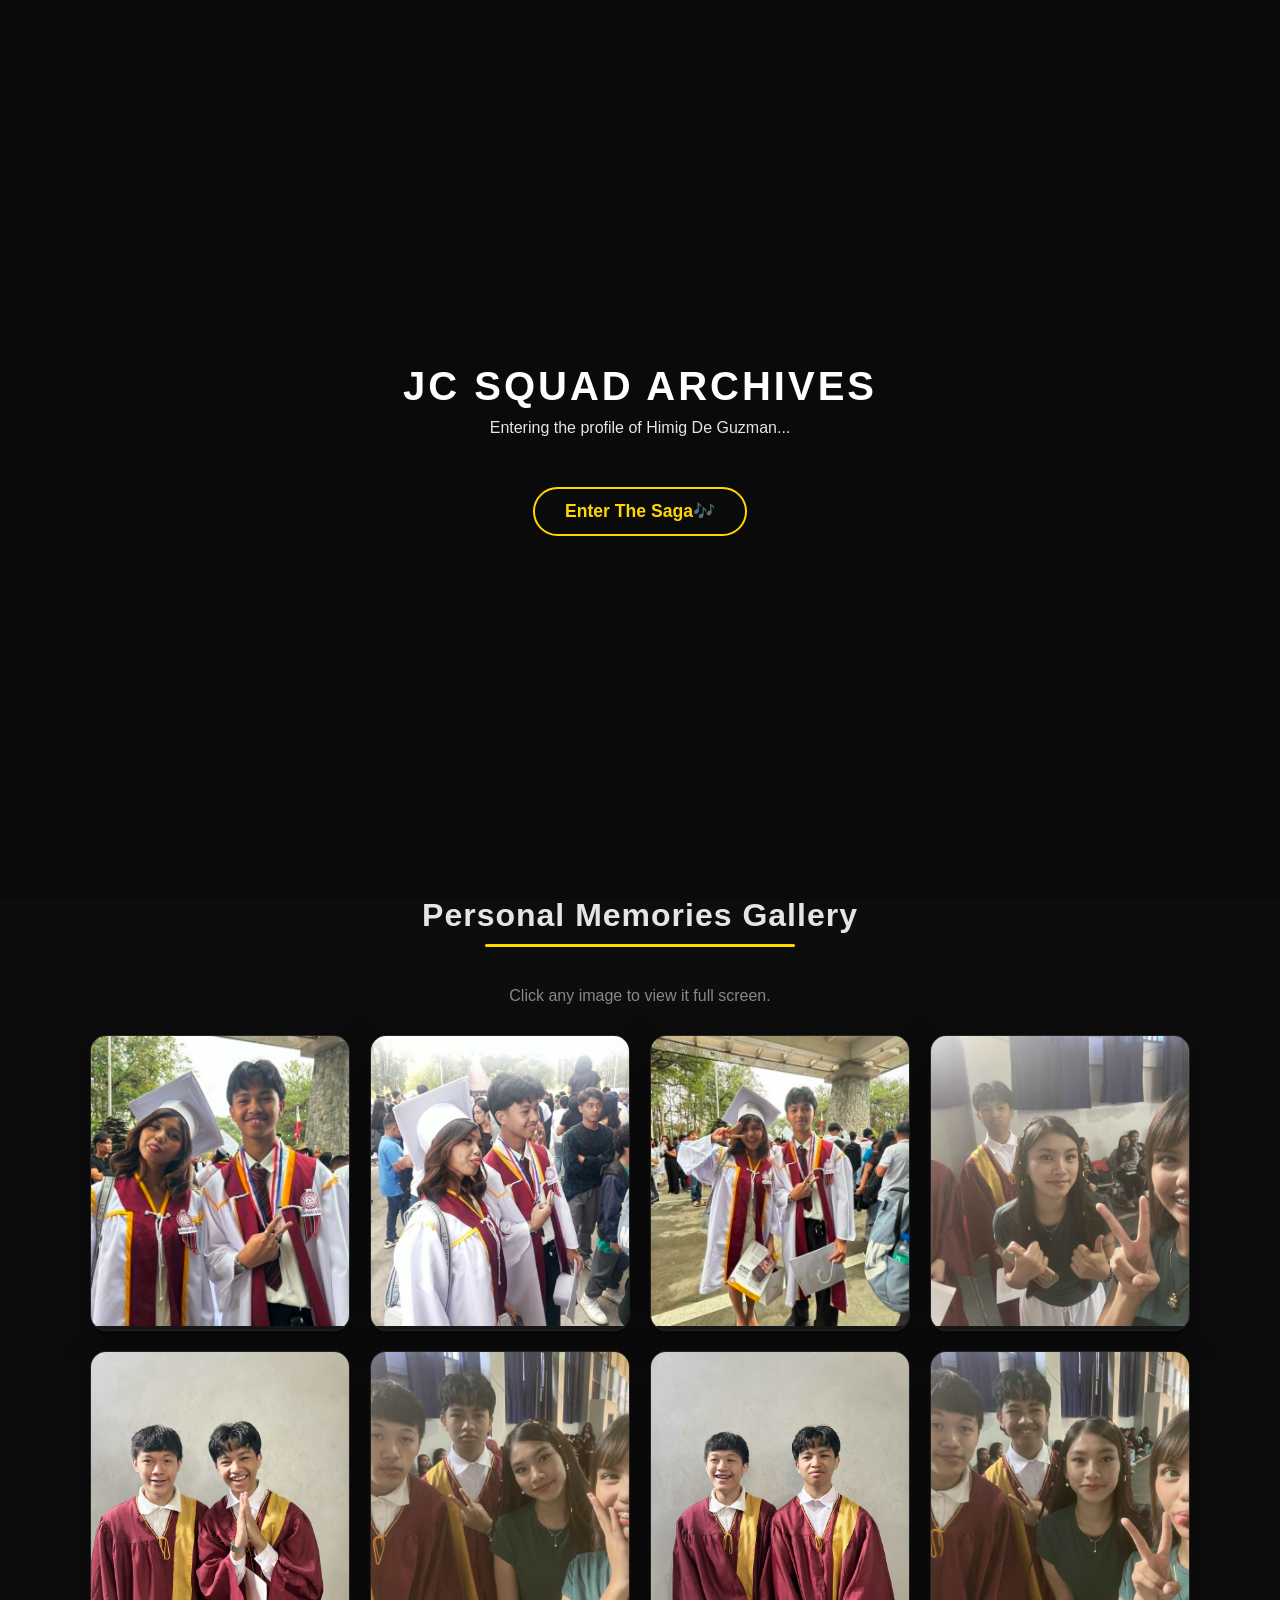
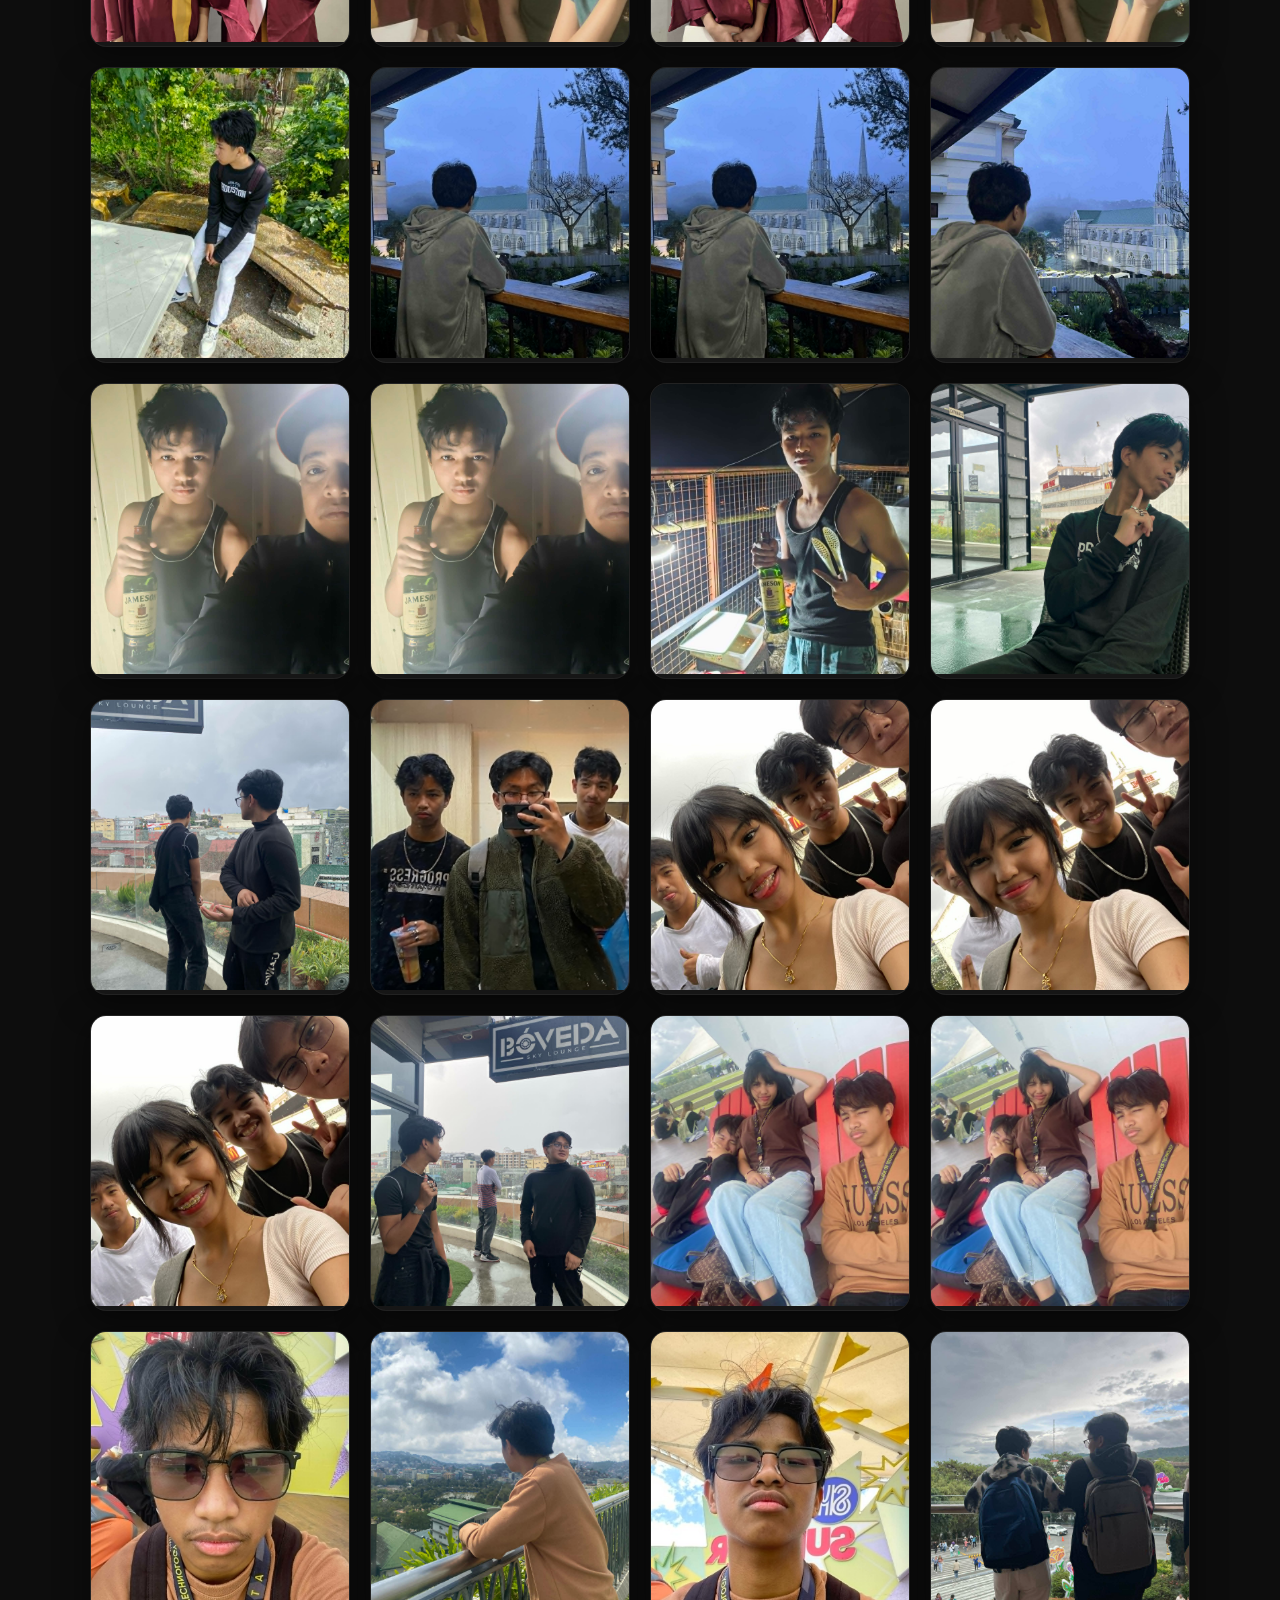
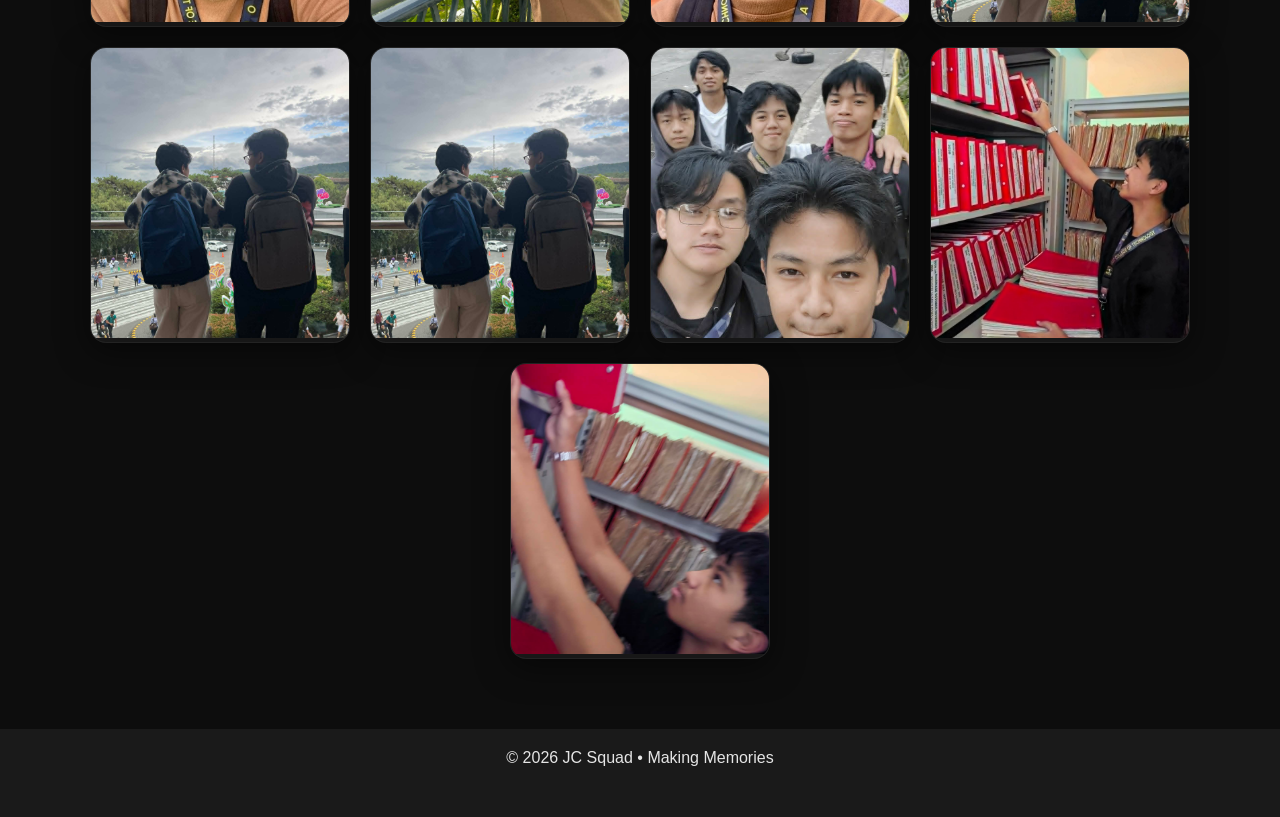
<file: Himig.html>
<!DOCTYPE html>
<html lang="en">

<head>
    <meta charset="UTF-8">
    <meta name="viewport" content="width=device-width, initial-scale=1.0">
    <title>Member Profile: Himig De Guzman - JC Squad</title>
    <link rel="stylesheet" href="styles.css">
</head>

<body>
    <div id="welcome-gate">
    <div class="gate-content">
        <h1>JC SQUAD ARCHIVES</h1>
        <p>Entering the profile of Himig De Guzman...</p>
        <button onclick="enterSite()">Enter The Saga🎶</button>
    </div>
</div>

<audio id="bg-music" src="Jc squad images/Music/Tamale.mp3" loop></audio>

<button id="music-toggle-btn" onclick="toggleMusic()" title="Toggle Background Music">
    🎵 Play Theme
</button>

<header>
    <h1>HIMIG DE GUZMAN</h1>
    <p>THE SAGA</p>

    <nav>
        <a href="practice site.html">← Back to Home</a>
    </nav>
</header>

<main class="profile-container">
    <div class="profile-layout">
        
        <div class="profile-left">
            <div class="profile-card">
                <img src="Jc squad images/Himig.jpg" alt="Member Profile Picture">
                <h2>Himig M. De Guzman</h2>
                <span class="member-role">The Saga🎶</span>
            </div>
        </div>

        <div class="profile-right">
            <div class="bio-section">
                <h3>About Me</h3>
                <p>Welcome to the official JC Squad Website, I am Himig De guzman creator of said website.
                    I made this website to practice html and to also tribute the best friends a guy can have.
                    I like music, games, anime,food.I like playing the drums and going outside</p>
            </div>

            <div class="stats-section">
                <h3>Squad Stats</h3>
                <ul class="stats-list">
                    <li><strong>6th member</strong></li>
                    <li><strong>Nicknames:</strong> The Saga, Goblin Division Champion, Lot A Nigger, Ragebaiter</li>
                    <li><strong>Joined Squad:</strong> Established Day One</li>
                </ul>
            </div>
        </div>

    </div>
</main>

<section id="album-content" style="padding-top: 20px;">
    <h2 style="text-align: center;">Personal Memories Gallery</h2>
    <p style="text-align: center; color: #888; margin-bottom: 30px;">Click any image to view it full screen.</p>

    <div class="album-grid">
        <div class="card" onclick="openLightbox(this, 'image')">
            <img src="Jc squad images/himig Profile/Graduation (1).jpg" alt="Squad Photo">
        </div>
        <div class="card" onclick="openLightbox(this, 'image')">
            <img src="Jc squad images/himig Profile/Graduation (2).jpg" alt="Squad Photo">
        </div>
        <div class="card" onclick="openLightbox(this, 'image')">
            <img src="Jc squad images/himig Profile/Graduation (3).jpg" alt="Squad Photo">
        </div>
        <div class="card" onclick="openLightbox(this, 'image')">
            <img src="Jc squad images/himig Profile/choir (1).jpg" alt="Squad Photo">
        </div>
        <div class="card" onclick="openLightbox(this, 'image')">
            <img src="Jc squad images/himig Profile/choir (2).jpg" alt="Squad Photo">
        </div>
        <div class="card" onclick="openLightbox(this, 'image')">
            <img src="Jc squad images/himig Profile/choir (3).jpg" alt="Squad Photo">
        </div>
        <div class="card" onclick="openLightbox(this, 'image')">
            <img src="Jc squad images/himig Profile/choir (4).jpg" alt="Squad Photo">
        </div>
        <div class="card" onclick="openLightbox(this, 'image')">
            <img src="Jc squad images/himig Profile/choir (5).jpg" alt="Squad Photo">
        </div>
        <div class="card" onclick="openLightbox(this, 'image')">
            <img src="Jc squad images/himig Profile/Himig (25).jpg" alt="Squad Photo">
        </div>
        <div class="card" onclick="openLightbox(this, 'image')">
            <img src="Jc squad images/himig Profile/kubo (1).jpg" alt="Squad Photo">
        </div>
        <div class="card" onclick="openLightbox(this, 'image')">
            <img src="Jc squad images/himig Profile/kubo (2).jpg" alt="Squad Photo">
        </div>
        <div class="card" onclick="openLightbox(this, 'image')">
            <img src="Jc squad images/himig Profile/kubo (3).jpg" alt="Squad Photo">
        </div>
        <div class="card" onclick="openLightbox(this, 'image')">
            <img src="Jc squad images/himig Profile/new year (1).jpg" alt="Squad Photo">
        </div>
        <div class="card" onclick="openLightbox(this, 'image')">
            <img src="Jc squad images/himig Profile/new year (1).jpg" alt="Squad Photo">
        </div>
        <div class="card" onclick="openLightbox(this, 'image')">
            <img src="Jc squad images/himig Profile/new year (2).jpg" alt="Squad Photo">
        </div>
        <div class="card" onclick="openLightbox(this, 'image')">
            <img src="Jc squad images/himig Profile/porta (1).jpg" alt="Squad Photo">
        </div>
        <div class="card" onclick="openLightbox(this, 'image')">
            <img src="Jc squad images/himig Profile/porta (2).jpg" alt="Squad Photo">
        </div>
        <div class="card" onclick="openLightbox(this, 'image')">
            <img src="Jc squad images/himig Profile/porta (3).jpg" alt="Squad Photo">
        </div>
        <div class="card" onclick="openLightbox(this, 'image')">
            <img src="Jc squad images/himig Profile/porta (4).jpg" alt="Squad Photo">
        </div>
        <div class="card" onclick="openLightbox(this, 'image')">
            <img src="Jc squad images/himig Profile/porta (5).jpg" alt="Squad Photo">
        </div>
        <div class="card" onclick="openLightbox(this, 'image')">
            <img src="Jc squad images/himig Profile/porta (6).jpg" alt="Squad Photo">
        </div>
        <div class="card" onclick="openLightbox(this, 'image')">
            <img src="Jc squad images/himig Profile/porta (7).jpg" alt="Squad Photo">
        </div>
        <div class="card" onclick="openLightbox(this, 'image')">
            <img src="Jc squad images/himig Profile/sm (1).jpg" alt="Squad Photo">
        </div>
        <div class="card" onclick="openLightbox(this, 'image')">
            <img src="Jc squad images/himig Profile/sm (2).jpg" alt="Squad Photo">
        </div>
        <div class="card" onclick="openLightbox(this, 'image')">
            <img src="Jc squad images/himig Profile/sm (3).jpg" alt="Squad Photo">
        </div>
        <div class="card" onclick="openLightbox(this, 'image')">
            <img src="Jc squad images/himig Profile/sm (4).jpg" alt="Squad Photo">
        </div>
        <div class="card" onclick="openLightbox(this, 'image')">
            <img src="Jc squad images/himig Profile/sm (5).jpg" alt="Squad Photo">
        </div>
        <div class="card" onclick="openLightbox(this, 'image')">
            <img src="Jc squad images/himig Profile/Smbf (1).jpg" alt="Squad Photo">
        </div>
        <div class="card" onclick="openLightbox(this, 'image')">
            <img src="Jc squad images/himig Profile/Smbf (1).jpg" alt="Squad Photo">
        </div>
        <div class="card" onclick="openLightbox(this, 'image')">
            <img src="Jc squad images/himig Profile/Smbf (1).jpg" alt="Squad Photo">
        </div>
        <div class="card" onclick="openLightbox(this, 'image')">
            <img src="Jc squad images/himig Profile/WI (1).jpg" alt="Squad Photo">
        </div>
        <div class="card" onclick="openLightbox(this, 'image')">
            <img src="Jc squad images/himig Profile/WI (2).jpg" alt="Squad Photo">
        </div>
        <div class="card" onclick="openLightbox(this, 'image')">
            <img src="Jc squad images/himig Profile/WI (3).jpg" alt="Squad Photo">
        </div>
    </div>
</section>

<div id="corner-slide-in" class="slide-in-mascot">
    <img src="Jc squad images/edited-photo (1).png" alt="Squad Accent">
</div>
<div id="left-corner-mascot" class="slide-in-mascot-left">
    <img src="Jc squad images/Mohawk himig.png" alt="Left Squad Accent">
</div>

<div id="lightbox" class="lightbox">
    <span class="close-btn" onclick="closeLightbox()">&times;</span>
    
    <div class="lightbox-controls">
        <button id="zoom-btn" onclick="toggleZoom()">🔍 Zoom In</button>
        <a id="download-btn" href="#" download="JC_Squad_Memory">💾 Download</a>
    </div>

    <div class="lightbox-img-wrapper" onclick="closeLightboxOverlay(event)">
        <img class="lightbox-content" id="lightbox-img" alt="Expanded view">
        <video class="lightbox-content" id="lightbox-video" controls style="display: none;"></video>
    </div>
</div>

<footer>
    <p>© 2026 JC Squad • Making Memories</p>
</footer>

<script>
let isZoomed = false;

// --- AUDIO LOGIC ---
function toggleMusic() {
    const audio = document.getElementById("bg-music");
    const btn = document.getElementById("music-toggle-btn");
    
    if (audio.paused) {
        audio.play().then(() => {
            btn.innerText = "⏸ Pause Theme";
            btn.classList.add("playing");
        }).catch(error => {
            console.log("Playback blocked by browser settings:", error);
        });
    } else {
        audio.pause();
        btn.innerText = "🎵 Play Theme";
        btn.classList.remove("playing");
    }
}

// Automatically try to start audio if user clicks anywhere on the page body
document.body.addEventListener('click', function() {
    const audio = document.getElementById("bg-music");
    const btn = document.getElementById("music-toggle-btn");
    // If it hasn't started playing yet and isn't intentionally paused, try starting it quietly
    if (audio.paused && !btn.classList.contains('playing')) {
        // Optional: uncomment below if you want it to jumpstart on first general click
        // toggleMusic();
    }
}, { once: true });


// --- LIGHTBOX GALLERY LOGIC ---
function openLightbox(element, type) {
    const lightboxImg = document.getElementById("lightbox-img");
    const lightboxVideo = document.getElementById("lightbox-video");
    const downloadBtn = document.getElementById("download-btn");
    const zoomBtn = document.getElementById("zoom-btn");
    const bgAudio = document.getElementById("bg-music");
    
    isZoomed = false;
    lightboxImg.classList.remove('zoomed');
    zoomBtn.innerText = "🔍 Zoom In";
    lightboxVideo.pause();

    // Subtle touch: Duck the background music volume if a gallery video starts playing
    if (type === 'video') {
        bgAudio.volume = 0.2; 
    }

    if (type === 'image') {
        lightboxImg.style.display = "block";
        lightboxVideo.style.display = "none";
        zoomBtn.style.display = "inline-block";
        
        const originalImg = element.querySelector('img').src;
        lightboxImg.src = originalImg;
        downloadBtn.href = originalImg;
        
    } else if (type === 'video') {
        lightboxImg.style.display = "none";
        lightboxVideo.style.display = "block";
        zoomBtn.style.display = "none";
        
        const originalVideo = element.querySelector('video').src;
        lightboxVideo.src = originalVideo;
        downloadBtn.href = originalVideo;
        
        lightboxVideo.play();
    }
    
    document.getElementById("lightbox").style.display = "flex";
}

function closeLightbox() {
    document.getElementById("lightbox-video").pause();
    document.getElementById("lightbox").style.display = "none";
    
    // Restore music volume when gallery video is closed
    document.getElementById("bg-music").volume = 1.0;
}

function closeLightboxOverlay(event) {
    if (event.target.id !== 'lightbox-img' && event.target.id !== 'lightbox-video') {
        closeLightbox();
    }
}

function toggleZoom() {
    const lightboxImg = document.getElementById("lightbox-img");
    const zoomBtn = document.getElementById("zoom-btn");
    
    isZoomed = !isZoomed;
    
    if (isZoomed) {
        lightboxImg.classList.add('zoomed');
        zoomBtn.innerText = "🔍 Zoom Out";
    } else {
        lightboxImg.classList.remove('zoomed');
        zoomBtn.innerText = "🔍 Zoom In";
    }
}
function enterSite() {
    const gate = document.getElementById("welcome-gate");
    const audio = document.getElementById("bg-music");
    const btn = document.getElementById("music-toggle-btn");
    
    // Hide the gate smoothly
    gate.style.opacity = "0";
    gate.style.visibility = "hidden";
    
    // Play the audio track flawlessly
    audio.play();
    if (btn) btn.innerText = "⏸ Pause Theme";
}
const footerObserver = new IntersectionObserver((entries) => {
    entries.forEach(entry => {
        // Target both individual elements
        const rightMascot = document.getElementById('corner-slide-in');
        const leftMascot = document.getElementById('left-corner-mascot');
        
        if (entry.isIntersecting) {
            // If they exist on the page, add the show class
            if(rightMascot) rightMascot.classList.add('show');
            if(leftMascot) leftMascot.classList.add('show');
        } else {
            // Remove the show class when scrolling back up
            if(rightMascot) rightMascot.classList.remove('show');
            if(leftMascot) leftMascot.classList.remove('show');
        }
    });
}, { 
    threshold: 0.1 
});

// Monitor the footer block
footerObserver.observe(document.querySelector('footer'));
</script>

</body>
</html>
</file>
<file: styles.css>
*{
        margin:0;
        padding:0;
        box-sizing:border-box;
    }

    body {
        font-family: 'Segoe UI', Arial, sans-serif; /* Cleaner, more modern font rendering */
        background: #0d0d0d; /* Slightly deeper, richer pitch black */
        color: #e5e5e5;
        overflow-x: hidden;
    }   

    header {
        text-align: center;
        padding: 45px 20px;
        background: radial-gradient(circle at center, #1f1f1f 0%, #0d0d0d 100%);
        border-bottom: 1px solid rgba(255, 255, 255, 0.05);
    }

    header h1 {
    font-size: 3.5rem;
    font-weight: 800;
    letter-spacing: 2px;
    text-transform: uppercase;
    background: linear-gradient(135deg, #ffffff 30%, #ffd700 100%);
    
    -webkit-background-clip: text; /* For Safari and older Chrome engines */
    background-clip: text;         /* The standard version (Add this line!) */
    
    -webkit-text-fill-color: transparent; 
    }
    header p {
        font-size: 1.1rem;
        color: #ffffff;
        letter-spacing: 1px;
        text-transform: uppercase;
        margin-top: 5px;
    }



    nav{
        margin-top:20px;
    }

    nav a{
        color:white;
        text-decoration:none;
        margin:0 15px;
        font-weight:bold;
    }

    nav a:hover{
        color:gold;
    }

    section{
        padding:40px 20px;  
    }

    h2 {
        text-align: center;
        margin-bottom: 40px;
        font-size: 2rem;
        letter-spacing: 1px;
        position: relative;
    }
    
    /* Subtle under-line accent for section titles */
    h2::after {
        content: '';
        display: block;
        width: 25%;
        height: 3px;
        background: gold;
        margin: 10px auto 0 auto;
        border-radius: 2px;
    }

    .member-container{
        display:flex;
        flex-wrap:wrap;
        justify-content:center;
        gap:25px;
    }

    .card {
        width: 260px;
        background: rgba(30, 30, 30, 0.65); /* Semi-transparent glass background */
        backdrop-filter: blur(10px); /* Blurs content behind the card slightly */
        -webkit-backdrop-filter: blur(10px);
        border: 1px solid rgba(255, 255, 255, 0.05); /* Soft premium border edge */
        border-radius: 16px; /* Smoother corner curves */
        overflow: hidden;
        text-align: center;
        transition: all 0.4s cubic-bezier(0.165, 0.84, 0.44, 1); /* Ultra smooth ease-out curve */
        box-shadow: 0 8px 32px rgba(0, 0, 0, 0.5);
    }

    .card:hover {
        transform: translateY(-12px);
        border-color: rgba(255, 215, 0, 0.4); /* Border turns soft gold */
        box-shadow: 0 15px 35px rgba(255, 215, 0, 0.15); /* Gives the card a gold aura glow */
    }

    .card img {
        width: 100%;
        height: 290px;
        object-fit: cover;
        transition: transform 0.5s ease;
    }   

    .card:hover img {
        transform: scale(1.05);
    }

    .card h3 {
        margin-top: 15px;
        font-size: 1.3rem;
        color: #ffffff;
        transition: color 0.3s ease;
    }
    
    .card:hover h3 {
        color: gold; /* Name turns gold when card is highlighted */
    }

    .card p {
        padding: 0 15px 20px 15px;
        color: #ffffff;
        font-size: 0.95rem;
    }   

    footer{
        text-align:center;
        padding:20px;
        background:#1a1a1a;
    }
    .card a{
        color:rgb(255, 255, 255);
        text-decoration:none;
        display:block;
    }

    p {
        text-align: center;
    }
    /* Video container */
    .video-wrapper {
    display: inline-block;
    border-radius: 12px;
    overflow: hidden;
    box-shadow: 0 8px 24px rgba(0, 0, 0, 0.5);
    transition: transform 0.2s ease, box-shadow 0.2s ease;
    cursor: pointer;
    }

    .video-wrapper:hover {
    transform: scale(1.03);
    box-shadow: 0 12px 32px rgba(0, 0, 0, 0.7);
    }

    .video-wrapper video {
    display: block;
    width: 220px;
    border-radius: 12px;
    }
    .album-grid {
    display: flex;
    flex-wrap: wrap;
    gap: 20px;
    justify-content: center;
    margin-bottom: 30px;
    }

    .album-card {
    position: relative;
    
    width: 200px;
    border-radius: 12px;
    overflow: hidden;
    box-shadow: 0 8px 24px rgba(0,0,0,0.5);
    transition: transform 0.2s ease;
    text-decoration: none;
    }

    .album-card:hover {
    transform: scale(1.05);
    }

    .album-card img {
    width: 100%;
    height: 250px;
    object-fit: cover;
    display: block;
    }

    .album-label {
    background: rgba(0,0,0,0.7);
    color: white;
    text-align: center;
    padding: 8px;
    font-size: 14px;
    font-weight: bold;
    }
    p {
    text-align: center;
    margin-bottom: 30px;
    }
     /* Lightbox Background Overlay */
    .lightbox {
    display: none; 
    position: fixed;
    z-index: 1000; 
    left: 0;
    top: 0;
    width: 100%;
    height: 100%;
    background-color: rgba(0, 0, 0, 0.9); /* Dark backdrop */
    justify-content: center;
    align-items: center;
    flex-direction: column;
    animation: fadeIn 0.3s ease;
    }

    /* Expanded Image Styles */
    .lightbox-content {
    max-width: 85%;
    max-height: 75%;
    border-radius: 8px;
    box-shadow: 0 0 25px rgba(255, 255, 255, 0.1);
    object-fit: contain;
    }

    /* Caption Text under expanded image */
    #lightbox-caption {
    margin-top: 15px;
    color: #ffffff;
    font-size: 1.2rem;
    text-align: center;
    }

    /* Close Button (X) */
    .close-btn {
    position: absolute;
    top: 20px;
    right: 35px;
    color: #fff;
    font-size: 40px;
    font-weight: bold;
    cursor: pointer;
    transition: 0.2s;
    }

    .close-btn:hover {
        color: gold;
    }

    /* Smooth Pointer feedback on clickable cards */
    .album-grid .card {
        cursor: pointer;
    }
    /* Container for top controls */
    .lightbox-controls {
        position: absolute;
        top: 20px;
        left: 20px;
        display: flex;
        gap: 15px;
        z-index: 1010;
    }

    /* Style for Zoom and Download Buttons */
    .lightbox-controls button, 
    .lightbox-controls a {
        background: rgba(255, 255, 255, 0.1);
        color: white;
        border: 1px solid rgba(255, 255, 255, 0.2);
        padding: 8px 16px;
        border-radius: 6px;
        font-size: 14px;
        font-weight: bold;
        text-decoration: none;
        cursor: pointer;
        transition: 0.2s ease;
    }

    .lightbox-controls button:hover, 
    .lightbox-controls a:hover {
        background: gold;
        color: black;
        border-color: gold;
    }

    /* Image wrapper to handle overflow scrolling when zoomed */
    .lightbox-img-wrapper {
        width: 100%;
        height: 100%;
        display: flex;
        justify-content: center;
        align-items: center;
        overflow: auto; /* Adds scrollbars if image gets larger than screen */
        padding: 40px;
    }

    /* Base style for the interactive image */
    .lightbox-content {
        max-width: 85%;
        max-height: 75%;
        border-radius: 8px;
        box-shadow: 0 0 25px rgba(0, 0, 0, 0.5);
        object-fit: contain;
        transition: transform 0.3s ease, max-width 0.3s ease, max-height 0.3s ease;
    }

    /* Zoomed-in state trigger */
    .lightbox-content.zoomed {
        transform: scale(1.5); /* Scales image size up by 50% */
        max-width: 95%;
        max-height: 95%;
        cursor: zoom-out;
    }
    /* Gives video previews inside the lightbox the exact same layout boundaries as photos */
    #lightbox-video {
        background: #000; /* Keeps a clean black backdrop while movie files buffer */
        max-width: 85%;
        max-height: 75%;
        border-radius: 8px;
        box-shadow: 0 0 25px rgba(0, 0, 0, 0.5);
        outline: none;
    }
    .grid-video-thumb {
        width: 100%;
        height: 300px;
        object-fit: cover;
        display: block;
    }
    html {
        scroll-behavior: smooth;
}
/* Base resting position (Deeply hidden off-screen to the right) */
.slide-in-mascot {
    position: fixed;
    bottom: -10px; /* Anchors it nicely to the bottom right corner */
    right: -160px; /* Tucked deep off-screen so it's fully invisible at first */
    width: 160px;
    height: auto;
    z-index: 99;
    border-radius: 12px 0 0 0; /* Only curve the top-left corner since the others touch the screen edge */
    overflow: hidden;
    /* CHANGES FOR THE PEEK EFFECT: Slower timing and a creeping ease curve */
    transition: transform 1.2s cubic-bezier(0.25, 1, 0.5, 1); 
    pointer-events: none;
}

/* Image containment rules */
.slide-in-mascot img {
    width: 200%;
    height: auto;
    display: block;
}

/* The active class triggered by JavaScript to slide it onto the viewport */
.slide-in-mascot.show {
    /* Only slides out by 80px, leaving the back half safely hidden off-screen! */
    transform: translateX(-150px); 
}
/* Add this class modification right under your .slide-in-mascot.show */
.slide-in-mascot.show img {
    animation: slowPeekBob 3s ease-in-out infinite alternate;
}

/* Gentle breathing/bobbing animation */
@keyframes slowPeekBob {
    0% {
        transform: translateY(0) rotate(0deg);
    }
    50% {
        transform: translateY(-5px) rotate(-1deg); /* Slightly lifts and tilts its head */
    }
    100% {
        transform: translateY(0) rotate(0deg);
    }
}
/* Base resting position (Deeply hidden off-screen to the LEFT) */
.slide-in-mascot-left {
    position: fixed;
    bottom: -10px; 
    left: -400px; /* Hidden completely off-screen to the left */
    width: 300px;
    height: auto;
    z-index: 99;
    border-radius: 0 12px 0 0; /* Curves the top-right corner since the left touches the screen edge */
    overflow: hidden;
    transition: transform 1.2s cubic-bezier(0.25, 1, 0.5, 1); 
    pointer-events: none;
}

.slide-in-mascot-left img {
    width: 100%;
    height: auto;
    display: block;
}

/* The Active State: Slides RIGHT onto the viewport */
.slide-in-mascot-left.show {
    /* POSITIVE VALUE: Moves 80px to the right, showing exactly half the image */
    transform: translateX(250px); 
}

/* Looping bob animation for the left side character */
.slide-in-mascot-left.show img {
    animation: slowPeekBobLeft 3s ease-in-out infinite alternate;
}

@keyframes slowPeekBobLeft {
    0% {
        transform: translateY(0) rotate(0deg);
    }
    50% {
        transform: translateY(-6px) rotate(1deg); /* Slight tilt forward into the page */
    }
    100% {
        transform: translateY(0) rotate(0deg);
    }
}
/* PROFILE WRAPPER & CONTAINER */
.profile-container {
    max-width: 1100px;
    margin: 40px auto;
    padding: 0 20px;
}

.profile-layout {
    display: flex;
    gap: 40px;
    flex-wrap: wrap; /* Automatically drops to single column layout on phones */
    justify-content: center;
    margin-bottom: 60px;
}

/* LEFT COLUMN: THE HIGHLIGHT PICTURE CARD */
.profile-left {
    flex: 1;
    min-width: 300px;
    max-width: 360px;
}

.profile-card {
    background: rgba(30, 30, 30, 0.65);
    backdrop-filter: blur(10px);
    -webkit-backdrop-filter: blur(10px);
    border: 1px solid rgba(255, 255, 255, 0.05);
    border-radius: 16px;
    padding: 20px;
    text-align: center;
    box-shadow: 0 10px 30px rgba(0, 0, 0, 0.5);
}

.profile-card img {
    width: 100%;
    height: auto;
    border-radius: 12px;
    object-fit: cover;
    box-shadow: 0 5px 15px rgba(0,0,0,0.3);
}

.profile-card h2 {
    margin-top: 15px;
    margin-bottom: 5px;
    font-size: 1.8rem;
}

.profile-card h2::after {
    display: none; /* Disables global under-line title decorations for this specific block */
}

.member-role {
    color: gold;
    font-weight: bold;
    font-size: 0.95rem;
    letter-spacing: 1px;
    text-transform: uppercase;
}

/* RIGHT COLUMN: TEXT STATS WINDOWS */
.profile-right {
    flex: 2;
    min-width: 300px;
    display: flex;
    flex-direction: column;
    gap: 25px;
}

.bio-section, .stats-section {
    background: rgba(20, 20, 20, 0.5);
    border-left: 4px solid gold; /* Modern accent side indicator bar */
    padding: 25px;
    border-radius: 4px 12px 12px 4px;
}

.profile-right h3 {
    color: #fff;
    margin-bottom: 12px;
    font-size: 1.4rem;
    letter-spacing: 0.5px;
}

.bio-section p {
    color: #b0b0b0;
    line-height: 1.6;
    font-size: 1.05rem;
}

/* DATA STATS LIST DISPLAY GRID */
.stats-list {
    list-style: none;
    padding: 0;
    margin: 0;
    display: flex;
    flex-direction: column;
    gap: 12px;
}

.stats-list li {
    font-size: 1.05rem;
    color: #d4d4d4;
    border-bottom: 1px solid rgba(255, 255, 255, 0.03);
    padding-bottom: 8px;
}

.stats-list strong {
    color: gold;
    margin-right: 8px;
}
/* FLOATING CONTROLLER FOR BACKGROUND THEME MUSIC */
#music-toggle-btn {
    position: fixed;
    bottom: 25px;
    left: 25px; /* Sits perfectly balanced in the bottom-left corner */
    z-index: 1000;
    background: rgba(30, 30, 30, 0.75);
    backdrop-filter: blur(8px);
    -webkit-backdrop-filter: blur(8px);
    color: white;
    border: 1px solid rgba(255, 255, 255, 0.1);
    padding: 10px 18px;
    border-radius: 30px; /* pill-shaped design */
    font-size: 0.9rem;
    font-weight: bold;
    cursor: pointer;
    box-shadow: 0 6px 20px rgba(0, 0, 0, 0.4);
    transition: all 0.3s ease;
    display: flex;
    align-items: center;
    gap: 8px;
}

#music-toggle-btn:hover {
    background: gold;
    color: black;
    border-color: gold;
    transform: translateY(-3px);
    box-shadow: 0 8px 25px rgba(255, 215, 0, 0.25);
}

/* Pulse animation effect when theme audio is playing */
#music-toggle-btn.playing {
    border-color: rgba(255, 215, 0, 0.6);
    box-shadow: 0 0 15px rgba(255, 215, 0, 0.15);
}
#welcome-gate {
    position: fixed;
    top: 0; left: 0; width: 100%; height: 100%;
    background: #0a0a0a;
    z-index: 9999; /* Covers everything */
    display: flex;
    justify-content: center;
    align-items: center;
    text-align: center;
    transition: opacity 0.8s ease, visibility 0.8s ease;
}
.gate-content h1 {
    color: white;
    font-size: 2.5rem;
    letter-spacing: 3px;
    margin-bottom: 10px;
}
.gate-content button {
    background: transparent;
    color: gold;
    border: 2px solid gold;
    padding: 12px 30px;
    font-size: 1.1rem;
    font-weight: bold;
    cursor: pointer;
    border-radius: 30px;
    margin-top: 20px;
    transition: all 0.3s ease;
}
.gate-content button:hover {
    background: gold;
    color: black;
    box-shadow: 0 0 20px rgba(255, 215, 0, 0.4);
}
</file>
